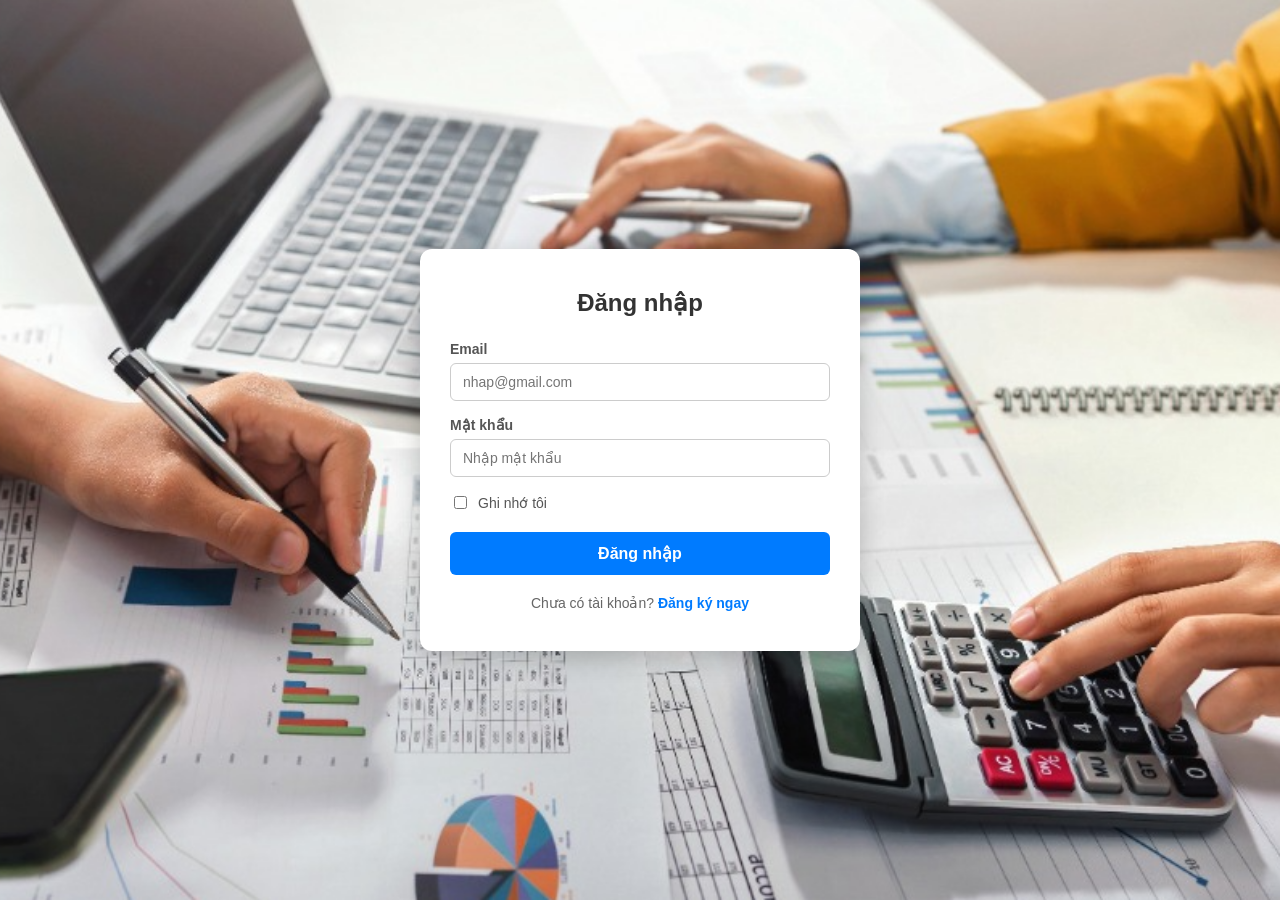
<file: frontend/src/app/login/index.html>
<!doctype html>
<html lang="vi">
  <head>
    <meta charset="UTF-8" />
    <meta name="viewport" content="width=device-width, initial-scale=1.0" />
    <title>Login</title>

    <!-- Liên kết tới file CSS nằm cùng thư mục -->
    <link rel="stylesheet" href="style.css" />
  </head>

  <!-- BẮT ĐẦU THẺ BODY -->
  <body>
    <form class="login_card">
      <h2>Đăng nhập</h2>

      <div class="input_group">
        <label for="email">Email</label>
        <input type="email" id="email" placeholder="nhap@gmail.com" required />
      </div>

      <div class="input_group">
        <label for="password">Mật khẩu</label>
        <input
          type="password"
          id="password"
          placeholder="Nhập mật khẩu"
          required
        />
      </div>

      <div class="remember_me">
        <input type="checkbox" id="remember" />
        <label for="remember">Ghi nhớ tôi</label>
      </div>

      <button type="submit" class="btn_submit">Đăng nhập</button>

      <div class="register_link">
        <!-- Đã sửa resgister.html -> register.html -->
        Chưa có tài khoản? <a href="register.html">Đăng ký ngay</a>
      </div>
    </form>

    <!-- Nối file JavaScript xử lý đăng nhập -->
    <script src="login.js"></script>
  </body>
  <!-- KẾT THÚC THẺ BODY -->
</html>
</file>
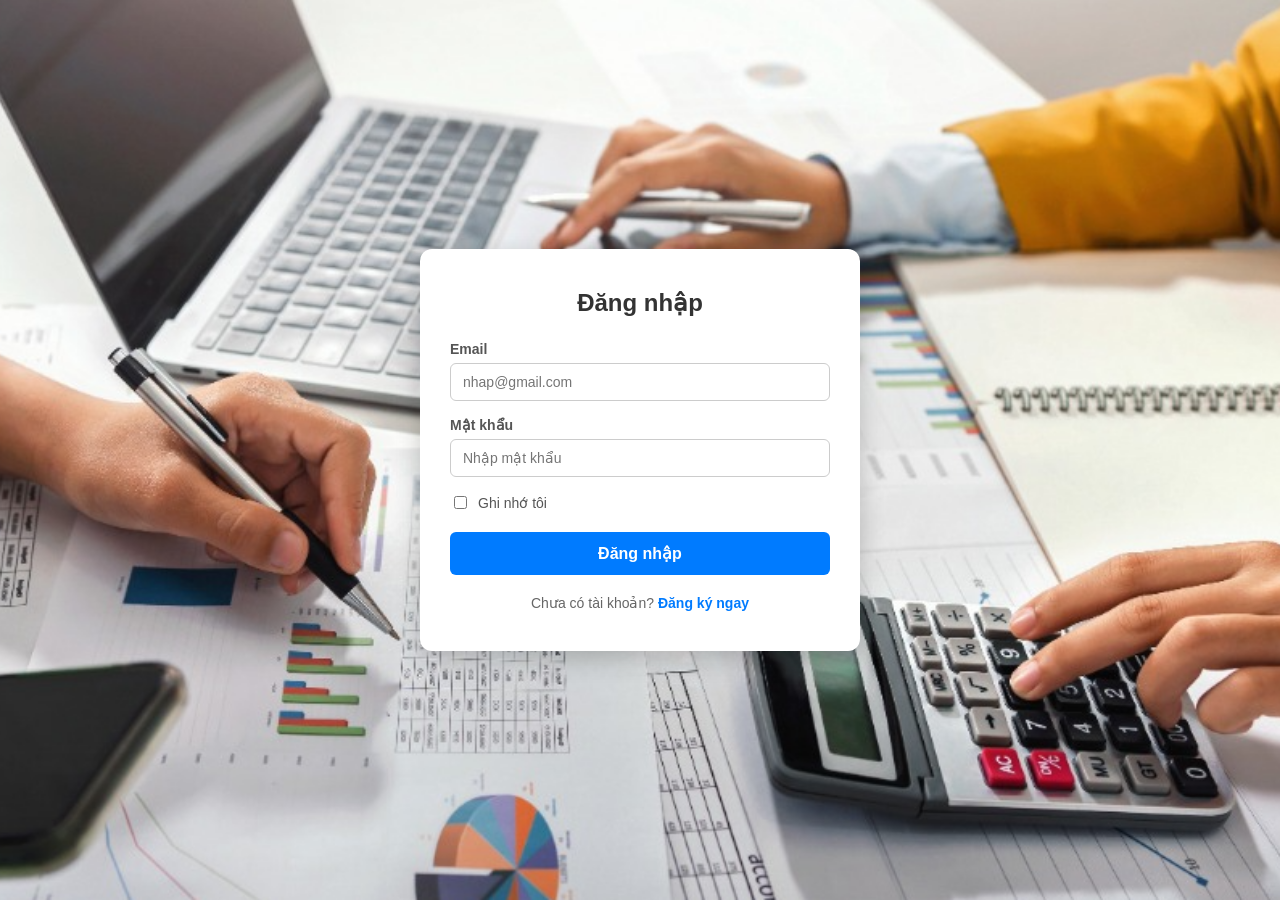
<file: frontend/src/app/login/dashboard.html>
<!doctype html>
<html lang="vi">
  <head>
    <meta charset="UTF-8" />
    <title>Trang chủ - SheetMind AI</title>
    <link rel="stylesheet" href="style.css" />
  </head>
  <body>
    <div class="login_card" style="text-align: center">
      <h2>🎉 Chào mừng bạn!</h2>
      <p id="user_name" style="color: #555; margin-bottom: 20px">
        Đang tải thông tin...
      </p>

      <button
        id="btn_logout"
        class="btn_submit"
        style="background-color: #dc3545"
      >
        Đăng xuất
      </button>
    </div>

    <script>
      // Lấy tên người dùng đã lưu lúc đăng nhập
      const currentUser = localStorage.getItem("currentUser");

      if (!currentUser) {
        // Nếu chưa đăng nhập mà đòi vào trang chủ -> Đá về trang đăng nhập
        window.location.href = "index.html";
      } else {
        document.getElementById("user_name").innerText =
          "Xin chào, " + currentUser;
      }

      // Xử lý Đăng xuất
      document
        .getElementById("btn_logout")
        .addEventListener("click", function () {
          localStorage.removeItem("currentUser");
          window.location.href = "index.html";
        });
    </script>
  </body>
</html>
</file>
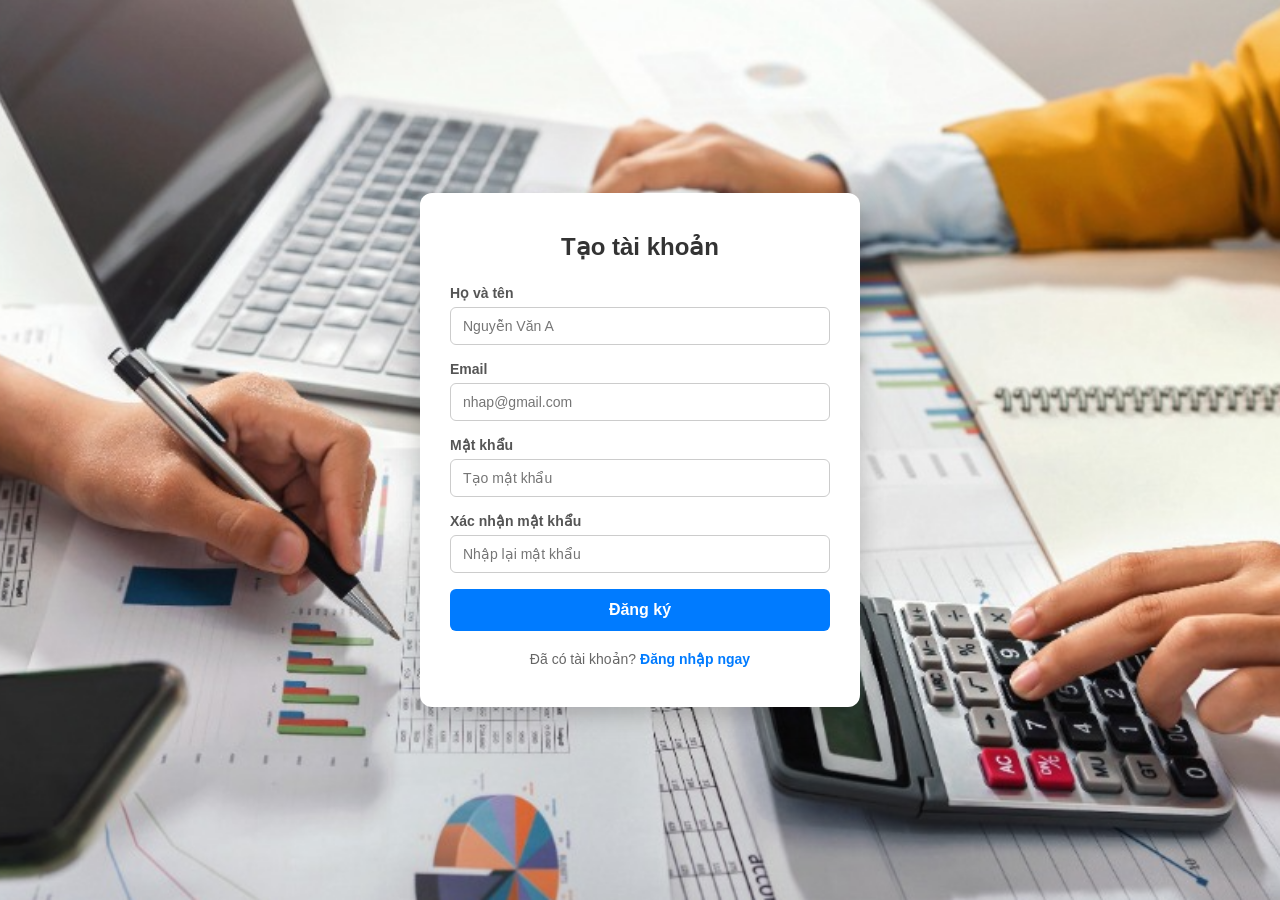
<file: frontend/src/app/login/register.html>
<!doctype html>
<html lang="vi">
  <head>
    <meta charset="UTF-8" />
    <meta name="viewport" content="width=device-width, initial-scale=1.0" />
    <title>Đăng ký tài khoản</title>
    <!-- Dùng chung file style.css cũ -->
    <link rel="stylesheet" href="style.css" />
  </head>
  <body>
    <form class="login_card">
      <h2>Tạo tài khoản</h2>

      <!-- Họ và tên -->
      <div class="input_group">
        <label for="fullname">Họ và tên</label>
        <input type="text" id="fullname" placeholder="Nguyễn Văn A" required />
      </div>

      <!-- Email -->
      <div class="input_group">
        <label for="email">Email</label>
        <input type="email" id="email" placeholder="nhap@gmail.com" required />
      </div>

      <!-- Mật khẩu -->
      <div class="input_group">
        <label for="password">Mật khẩu</label>
        <input
          type="password"
          id="password"
          placeholder="Tạo mật khẩu"
          required
        />
      </div>

      <!-- Nhập lại mật khẩu -->
      <div class="input_group">
        <label for="confirm_password">Xác nhận mật khẩu</label>
        <input
          type="password"
          id="confirm_password"
          placeholder="Nhập lại mật khẩu"
          required
        />
      </div>

      <!-- Nút Đăng ký -->
      <button type="submit" class="btn_submit">Đăng ký</button>

      <!-- Link quay lại Đăng nhập -->
      <div class="register_link">
        Đã có tài khoản? <a href="index.html">Đăng nhập ngay</a>
      </div>
    </form>
  </body>
</html>
</file>
<file: frontend/src/app/login/style.css>
/* 1. Xử lý ảnh nền full màn hình & căn giữa khung login */
body {
  background-image: url("../../../public/images/background_login.png");
  background-size: cover;
  background-position: center;
  background-repeat: no-repeat;
  height: 100vh;
  margin: 0;

  display: flex;
  justify-content: center;
  align-items: center;

  font-family: Arial, sans-serif;
}

/* 2. Ô vuông trắng chính giữa */
.login_card {
  background-color: #ffffff;
  width: 100%;
  max-width: 380px;
  padding: 40px 30px;
  border-radius: 12px;
  box-shadow: 0 8px 24px rgba(0, 0, 0, 0.2);
}

.login_card h2 {
  margin-top: 0;
  margin-bottom: 24px;
  text-align: center;
  color: #333333;
}

/* 3. Các nhóm ô nhập liệu */
.input_group {
  margin-bottom: 16px;
}

.input_group label {
  display: block;
  margin-bottom: 6px;
  font-weight: bold;
  font-size: 14px;
  color: #555555;
}

.input_group input[type="text"],
.input_group input[type="email"],
.input_group input[type="password"] {
  width: 100%;
  padding: 10px 12px;
  border: 1px solid #ccc;
  border-radius: 6px;
  box-sizing: border-box;
  font-size: 14px;
}

/* 4. Ghi nhớ tôi */
.remember_me {
  display: flex;
  align-items: center;
  gap: 8px;
  margin-bottom: 20px;
  font-size: 14px;
  color: #555555;
}

/* 5. Nút đăng nhập */
.btn_submit {
  width: 100%;
  padding: 12px;
  background-color: #007bff;
  color: #ffffff;
  border: none;
  border-radius: 6px;
  font-weight: bold;
  font-size: 16px;
  cursor: pointer;
}

.btn_submit:hover {
  background-color: #0056b3;
}

/* 6. Link đăng ký */
.register_link {
  text-align: center;
  margin-top: 20px;
  font-size: 14px;
  color: #666666;
}

.register_link a {
  color: #007bff;
  text-decoration: none;
  font-weight: bold;
}

.register_link a:hover {
  text-decoration: underline;
}
</file>
